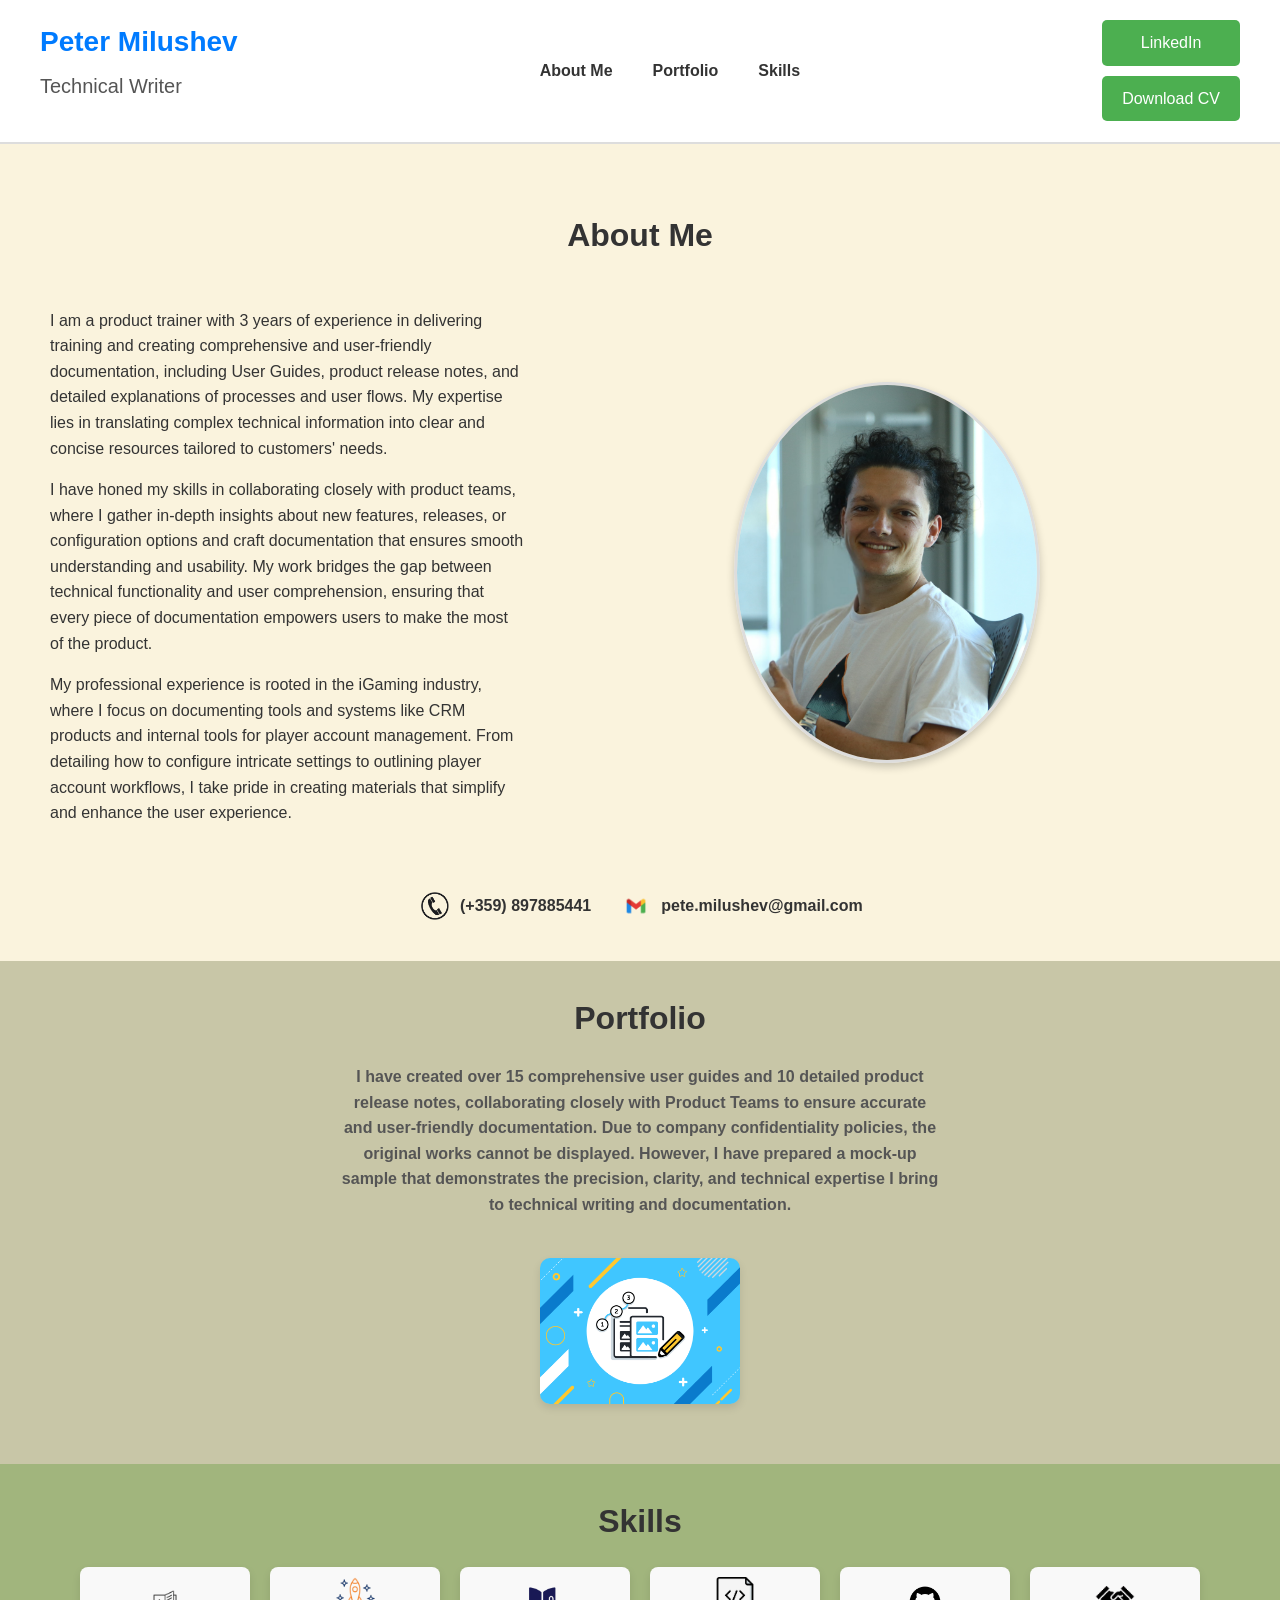
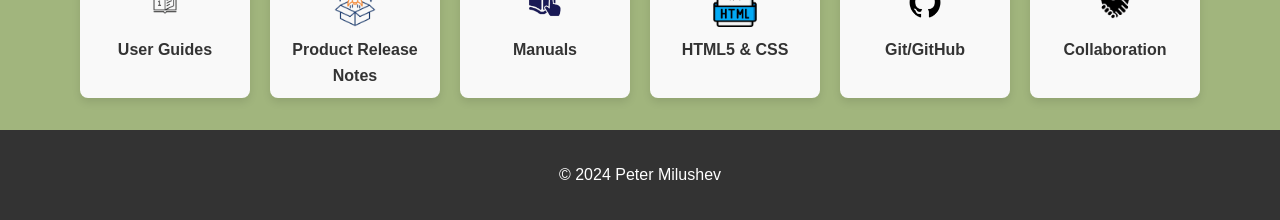
<file: index.html>
<!DOCTYPE html>
<html lang="en">
<head>
    <meta charset="UTF-8">
    <meta name="viewport" content="width=device-width, initial-scale=1.0">
    <title>Technical Writer Portfolio</title>
    <link rel="stylesheet" href="TechnicalWriterPortfolio.css">
</head>
<body>
<header class="top-section">
    <div class="name-container">
        <h1>Peter Milushev</h1>
        <p class="subtitle">Technical Writer</p>
    </div>
    <nav class="nav-container">
        <ul>
            <li><a href="#about">About Me</a></li>
            <li><a href="#portfolio">Portfolio</a></li>
            <li><a href="#skills">Skills</a></li>
        </ul>
    </nav>
    <div class="header-buttons">
        <a href="https://www.linkedin.com/in/peter-milushev-55700221a" target="_blank" class="button">
            LinkedIn
        </a>
        <a href="sample/Peter_Milushev_CV_TechnicalWriterPayhawk (2).pdf" download class="button">
            Download CV
        </a>
    </div>
</header>

<section id="about">
    <h2>About Me</h2>
    <div class="about-container">
        <div class="about-text">
				<p>I am a product trainer with 3 years of experience in delivering training and creating comprehensive and user-friendly documentation, including User Guides, product release notes, and detailed explanations of processes and user flows. My expertise lies in translating complex technical information into clear and concise resources tailored to customers' needs.</p>
				<p>I have honed my skills in collaborating closely with product teams, where I gather in-depth insights about new features, releases, or configuration options and craft documentation that ensures smooth understanding and usability. My work bridges the gap between technical functionality and user comprehension, ensuring that every piece of documentation empowers users to make the most of the product.</p>
				<p>My professional experience is rooted in the iGaming industry, where I focus on documenting tools and systems like CRM products and internal tools for player account management. From detailing how to configure intricate settings to outlining player account workflows, I take pride in creating materials that simplify and enhance the user experience.</p>
			</div>
			<img src="images/ProfileImage.jpg" alt="Profile photo of Peter Milushev" class="profile-image">
		</div>
	<div class="contact-info">
		<div class="contact-item">
			<img src="images/phone.png" alt="Phone Icon" class="icon">
            <span><strong>(+359) 897885441</strong></span>
        </div>
		<div class="contact-item">
            <img src="images/email.png" alt="Email Icon" class="icon">
            <span><a href="mailto:pete.milushev@gmail.com">pete.milushev@gmail.com</a></span>
	</div>
</section>

<section id="portfolio">
    <h2 class="section-title">Portfolio</h2>
	<p class="portfolio-description">
        <span><strong>I have created over 15 comprehensive user guides and 10 detailed product release notes, collaborating closely with Product Teams to ensure accurate and user-friendly documentation. Due to company confidentiality policies, the original works cannot be displayed. However, I have prepared a mock-up sample that demonstrates the precision, clarity, and technical expertise I bring to technical writing and documentation.</strong><span>
    </p>
    <div class="portfolio-grid">
        <!-- Product Release Note -->
        <a href="sample/Sample Release Note.pdf" target="_blank">
            <img src="images/sample2.png" alt="Product Release Note" class="portfolio-image">
        </a>
    </div>
</section>

<section id="skills">
    <h2 class="section-title">Skills</h2>
    <div class="skills-container">
        <div class="skill-item">
            <img src="images/userguide.png" alt="User Guide Icon" class="skill-icon">
            <span>User Guides</span>
        </div>
        <div class="skill-item">
            <img src="images/release.png" alt="Release Notes Icon" class="skill-icon">
            <span>Product Release Notes</span>
        </div>
        <div class="skill-item">
            <img src="images/manual.png" alt="Manual Icon" class="skill-icon">
            <span>Manuals</span>
        </div>
        <div class="skill-item">
            <img src="images/html.png" alt="HTML & CSS Icon" class="skill-icon">
            <span>HTML5 & CSS</span>
        </div>
        <div class="skill-item">
            <img src="images/github.png" alt="GitHub Icon" class="skill-icon">
            <span>Git/GitHub</span>
        </div>
		 <div class="skill-item">
            <img src="images/collaboration.png" alt="Collaboration Icon" class="skill-icon">
            <span>Collaboration</span>
        </div>
    </div>
</section>


    <footer>
        <p>© 2024 Peter Milushev</p>
    </footer>
</body>
</html>
</file>
<file: TechnicalWriterPortfolio.css>
/* Global Styles */
body {
    font-family: Arial, sans-serif;
    margin: 0;
    padding: 0;
    line-height: 1.6;
}

/* Top Section Header */
header {
    display: flex;
    align-items: center; /* Align items vertically */
    justify-content: space-between; /* Spread items across the header */
    background: #fff; /* White background */
    padding: 20px 40px; /* Spacing inside the header */
    border-bottom: 2px solid #ddd; /* Subtle bottom border */
    gap: 5px; /* Adjust spacing between the profile image and the name */
}

/* Profile Image Styling */
.profile-image {
   width: 300px;
    height: auto;
    border-radius: 50%;
    border: 3px solid #ddd;
    box-shadow: 0 4px 8px rgba(0, 0, 0, 0.2);
    position: relative; /* Allows precise positioning */
    left: -200px; /* Moves the image to the left without affecting text */
    margin-top: -40px;
}

/* Name and Subtitle Styling */
.name-container h1 {
    font-size: 28px; /* Large font size for name */
    margin: 0; /* Remove default margin */
    color: #007BFF; /* Blue color for the name */
}

.name-container .subtitle {
    font-size: 20px; /* Smaller font size for subtitle */
    color: #555; /* Gray color for subtitle */
    margin-top: 5px; /* Spacing below the name */
}

/* Navigation Menu Styling */
nav ul {
    list-style: none; /* Remove bullet points */
    display: flex; /* Horizontal alignment */
    padding: 0;
    margin: 0;
    gap: 20px; /* Space between navigation links */
}

nav ul li a {
    text-decoration: none; /* Remove underline */
    color: #333; /* Dark text color */
    font-weight: bold;
    padding: 5px 10px;
    border-radius: 5px; /* Rounded corners */
    transition: background-color 0.3s ease;
}

nav ul li a:hover {
    background-color: #007BFF; /* Blue background on hover */
    color: #fff; /* White text on hover */
}

/* Header Buttons Styling */
.header-buttons {
    display: flex;
    flex-direction: column; /* Stack buttons vertically */
    gap: 10px; /* Add spacing between the buttons */
}

.header-buttons .button {
    display: inline-block;
    padding: 10px 20px;
    font-size: 16px;
    color: white;
    background-color: #4CAF50; /* Green button */
    text-decoration: none;
    border-radius: 5px; /* Rounded corners */
    transition: background-color 0.3s ease;
    text-align: center;
}

.header-buttons .button:hover {
    background-color: #45a049; /* Darker green on hover */
}

/* Section Styling */
section {
    padding: 2rem;
    margin: 0 auto;
    max-width: 100%;
}

#about {
    background-color: #FAF3DD; /* Light background color */
    color: #333; /* Dark text color */
    padding: 40px 20px; /* Add padding around the section */
    text-align: center; /* Center-align title and text initially */
}

#about h2 {
    font-size: 2rem; /* Make the title prominent */
    margin-bottom: 20px; /* Space below the title */
    color: #333; /* Dark text color */
}
@media (max-width: 768px) {
    #about h2 {
        text-align: center; /* Center-align the title for smaller screens */
        padding-left: 0; /* Remove left padding */
    }
}

@media (max-width: 480px) {
    #about h2 {
        font-size: 1.5rem; /* Reduce font size for very small screens */
        text-align: center; /* Center-align */
    }
}

/* Portfolio Section Styling */
#portfolio {
    background-color: #C8C6A7; /* Pink for Portfolio */
    color: #fff; /* Light text for contrast */
}

/* Portfolio Grid */
.portfolio-grid {
    display: flex; /* Arrange items in a row */
    flex-wrap: wrap; /* Allow wrapping to the next row if needed */
    gap: 20px; /* Space between images */
    justify-content: center; /* Center the grid in the section */
    padding: 20px;
}

/* Portfolio Image Links */
.portfolio-grid a {
    display: block; /* Make the image clickable */
    text-decoration: none; /* Remove underline from links */
}

/* Portfolio Images */
.portfolio-image {
    width: 200px; /* Adjust image size */
    height: auto; /* Maintain aspect ratio */
    border-radius: 10px; /* Rounded corners for images */
    box-shadow: 0 4px 8px rgba(0, 0, 0, 0.1); /* Subtle shadow */
    transition: transform 0.3s ease, box-shadow 0.3s ease;
}

.portfolio-image:hover {
    transform: scale(1.05); /* Slight zoom effect on hover */
    box-shadow: 0 6px 12px rgba(0, 0, 0, 0.2); /* Enhanced shadow on hover */
}
.section-title {
    text-align: center; /* Centers the text horizontally */
    margin: 0 auto; /* Ensures centering within the parent container */
    font-size: 2rem; /* Adjust font size as needed */
    color: #333; /* Adjust color if necessary */
    margin-bottom: 20px; /* Space below the title */
}
.portfolio-description {
    text-align: center; /* Centers the text horizontally */
    margin: 10px auto 20px; /* Adds spacing above and below */
    font-size: 1rem; /* Adjusts font size */
    color: #555; /* Makes text a soft gray for contrast */
    max-width: 600px; /* Limits the width for better readability */
    line-height: 1.6; /* Improves text spacing */
}

#skills {
    background-color: #A1B57D; /* Purple-gray for Skills */
    color: #fff; /* Light text for contrast */
}
.skills-container {
    display: flex; /* Arrange items in a row */
    flex-wrap: wrap; /* Allow items to wrap to the next row if needed */
    gap: 20px; /* Space between items */
    justify-content: center; /* Center items in the container */
    margin-top: 20px;
}

.skill-item {
    display: flex; /* Align icon and text horizontally */
    flex-direction: column; /* Stack icon above text */
    align-items: center; /* Center-align icon and text */
    gap: 10px; /* Space between icon and text */
    padding: 10px; /* Add padding inside each item */
    border-radius: 8px; /* Rounded corners for items */
    background-color: #f9f9f9; /* Light background */
    box-shadow: 0 4px 8px rgba(0, 0, 0, 0.1); /* Subtle shadow for depth */
    width: 150px; /* Fixed width for consistency */
    text-align: center; /* Center-align text */
}

.skill-item span {
    font-size: 1rem; /* Text size */
    color: #333; /* Text color */
    font-weight: bold;
}

.skill-icon {
    width: 50px; /* Icon size */
    height: 50px;
    object-fit: contain; /* Maintain aspect ratio */
}

/* Responsive Design for Skills Section */
@media (max-width: 768px) {
    .skill-item {
        width: calc(50% - 20px); /* Two items per row on medium screens */
    }
}

@media (max-width: 480px) {
    .skill-item {
        width: 100%; /* One item per row on small screens */
    }
}
/* Footer Styling */
footer {
    background: #333;
    color: #fff;
    text-align: center;
    padding: 1rem 0;
    position: relative;
    bottom: 0;
    width: 100%;
}

/* About Me Section Styling */
.about-container {
    display: flex; /* Arrange items side by side */
    flex-wrap: wrap; /* Allow wrapping for smaller screens */
    gap: 400px; /* Add space between text and image */
    align-items: flex-start; /* Align items at the top */
    max-width: 1200px; /* Restrict maximum width */
    margin: 0 auto; /* Center the container horizontally */
}

.about-text {
    flex: 3; /* Allocate more space to the text */
    max-width: 700px; /* Enforce a maximum width for text */
    font-size: 1rem; /* Standard font size */
    line-height: 1.6; /* Improve readability */
    text-align: left; /* Align text to the left */
    padding: 10px; /* Add padding around the text */
}

.profile-image {
    flex: 1; /* Allocate space for the image */
    max-width: 300px; /* Restrict image size */
    border-radius: 50%; /* Make the image circular */
    border: 3px solid #ddd; /* Add a subtle border */
    box-shadow: 0 4px 8px rgba(0, 0, 0, 0.2); /* Subtle shadow */
    margin: 0 auto; /* Center the image vertically */
	margin-top: 100px;
}

.about-text p {
    margin-bottom: 15px; /* Space between paragraphs */
}
@media (max-width: 1024px) {
    .about-container {
        flex-wrap: wrap; /* Allow wrapping if space becomes constrained */
        gap: 20px; /* Reduce gap on smaller screens */
    }

    .about-text {
        flex: 1 1 60%; /* Allow text to take up to 60% of the container */
        max-width: 100%; /* Ensure text does not exceed container width */
    }

    .profile-image {
        flex: 1 1 35%; /* Allow the image to take up to 35% of the container */
        max-width: 250px; /* Adjust image size for smaller screens */
    }
}

@media (max-width: 768px) {
    .about-container {
        flex-direction: column; /* Stack text and image vertically */
        align-items: center; /* Center-align items */
        text-align: center; /* Center-align text */
    }

    .about-text {
        max-width: 90%; /* Restrict text width for smaller screens */
    }

    .profile-image {
        margin: 20px 0; /* Add spacing above and below the image */
    }
}
/* Contact Info Section */
.contact-info {
    display: flex; /* Arrange items in a horizontal row */
    gap: 30px; /* Add spacing between contact items */
    align-items: center; /* Align icons and text vertically */
	justify-content: flex-start; /* Align items to the left */
    margin-top: 40px; /* Add more space above the icons */
    margin-left: 400px; /* Slightly move the section to the right */
}

/* Individual Contact Item */
.contact-item {
    display: flex; /* Arrange icon and text horizontally */
    align-items: center; /* Align icon and text vertically */
    gap: 10px; /* Space between the icon and the text */
}


.contact-item .icon {
    width: 30px; /* Icon size */
    height: 30px;
    background-color: transparent; /* Ensure no background color */
    object-fit: contain; /* Maintain aspect ratio */
}
.contact-item a {
    text-decoration: none; /* Remove underline for links */
    color: #333; /* Dark text color */
    font-weight: bold;
    transition: color 0.3s ease;
}

.contact-item a:hover {
    color: #007BFF; /* Blue color on hover */
}
.text-container {
    max-width: 800px; /* Limit the width of the text */
    margin: 0 auto; /* Center the text within the section */
    text-align: left; /* Align text to the left */
}

/* Responsive Design */
@media (max-width: 768px) {
    header {
        flex-direction: column; /* Stack items vertically for small screens */
        align-items: center; /* Center-align the header items */
    }

    .header-buttons {
        margin-top: 10px;
    }

    .about-container {
        flex-direction: column; /* Stack image and text vertically */
        text-align: center; /* Center-align for smaller screens */
    }

    .profile-image {
        margin: 0 auto; /* Center the image */
    }

    .portfolio-grid {
        flex-direction: column; /* Stack portfolio images vertically */
        align-items: center; /* Center-align images */
    }

    nav ul {
        flex-direction: column; /* Stack navigation links vertically */
        gap: 10px;
    }
}
</file>
